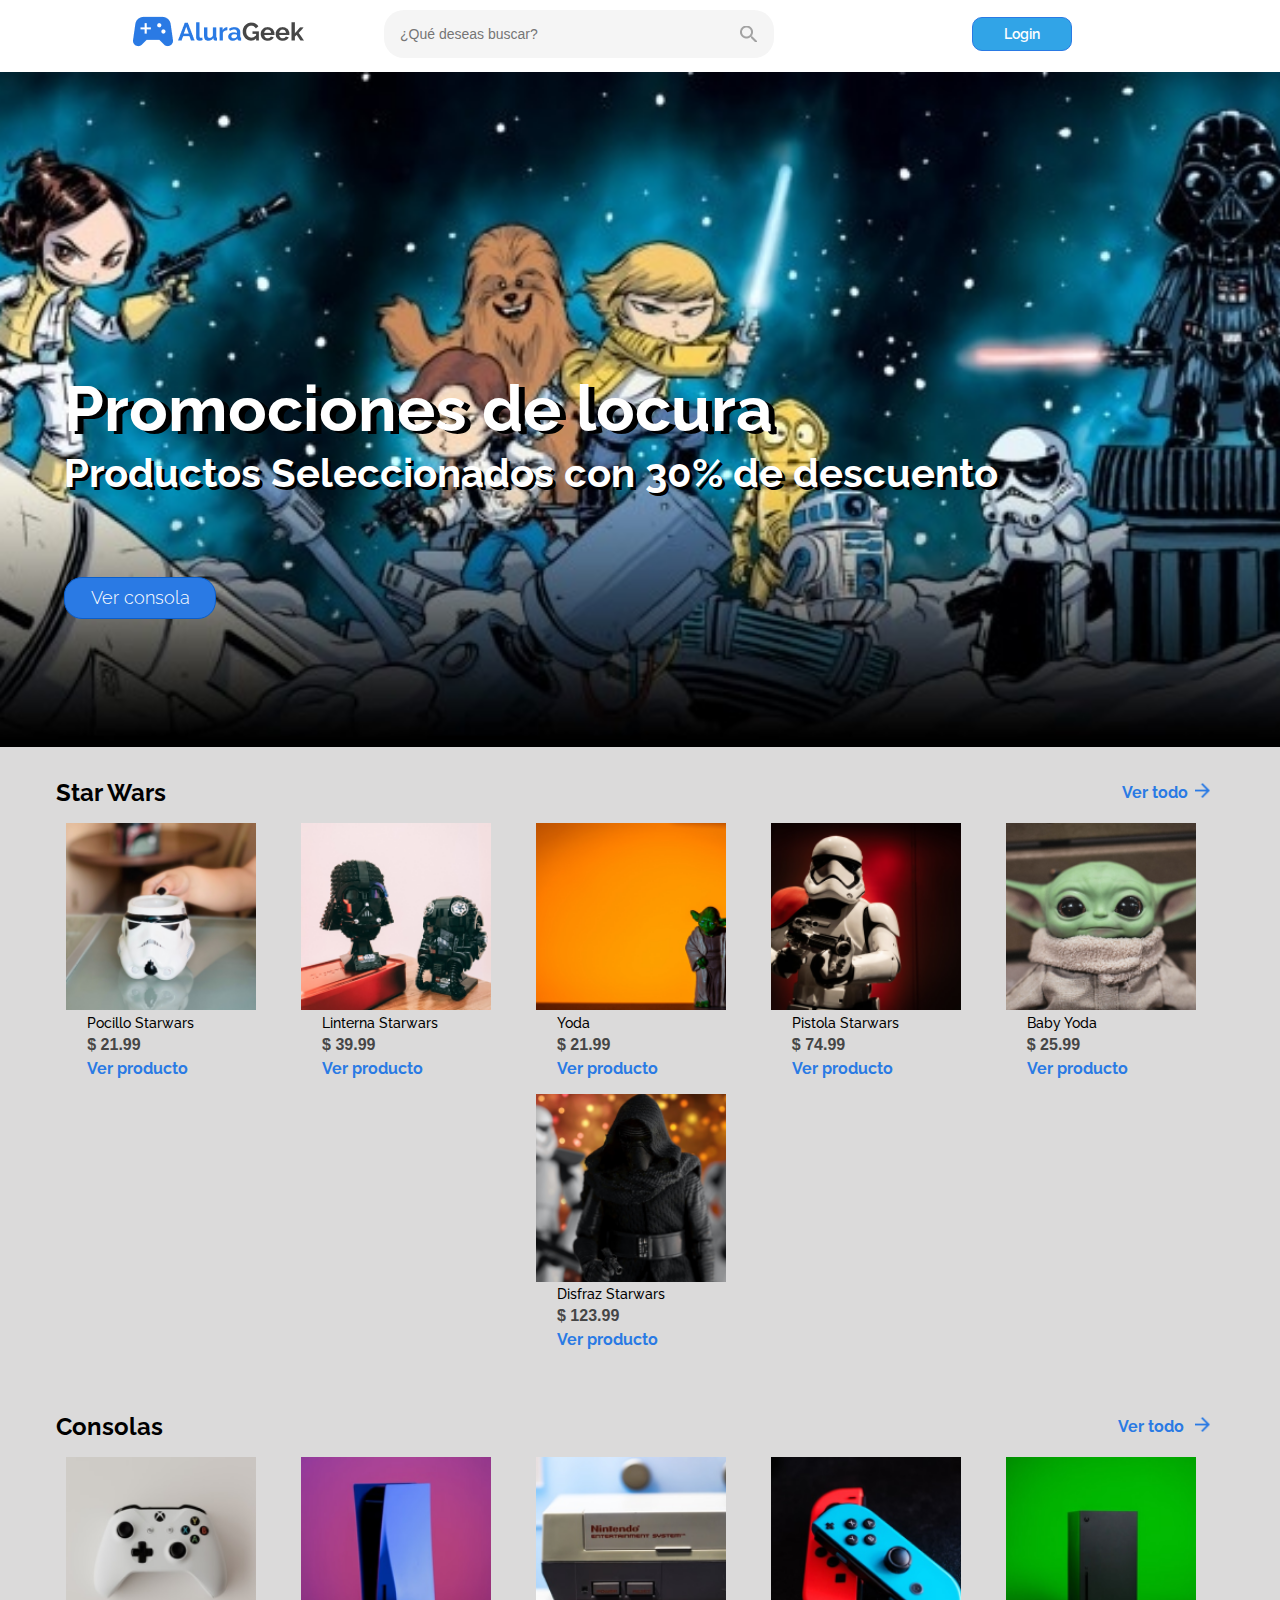
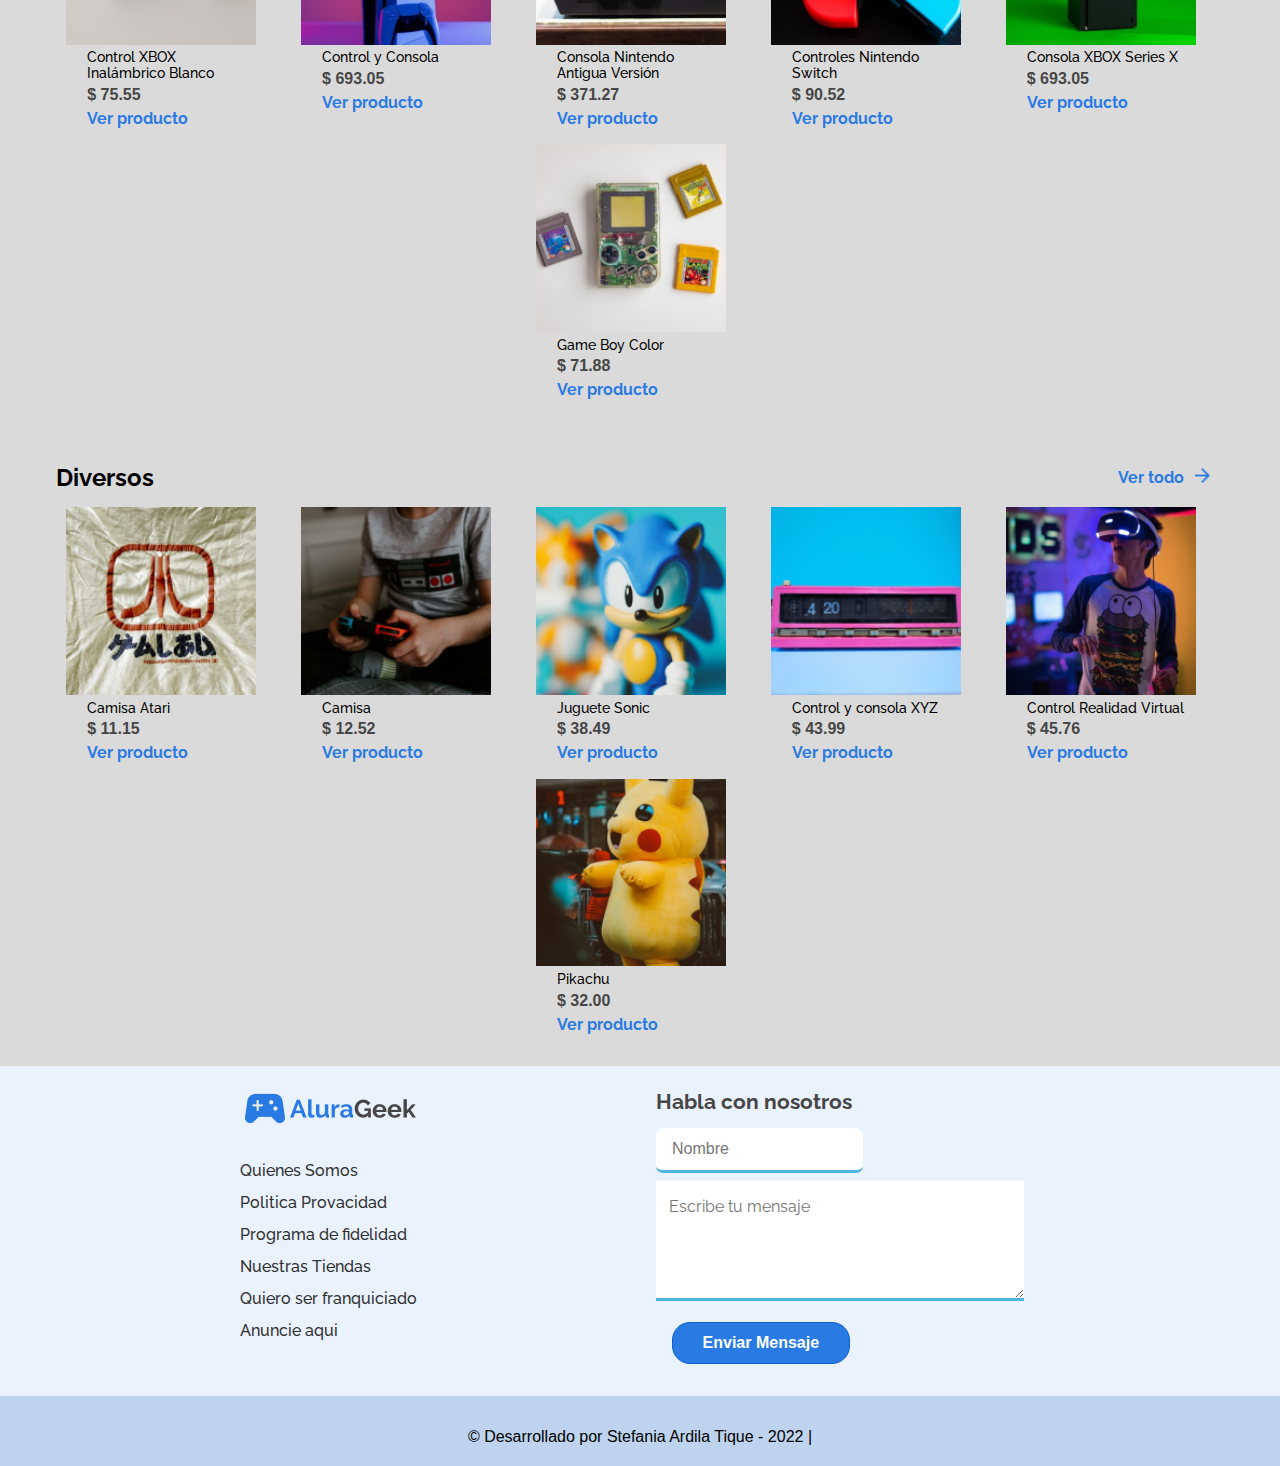
<file: index.html>
<!DOCTYPE html>
<html lang="es">
<head>
    <meta charset="UTF-8">
    <meta http-equiv="X-UA-Compatible" content="IE=edge">
    <meta name="viewport" content="width=device-width, initial-scale=1.0">
    <title>Alura Greek</title>
    <link href="https://fonts.googleapis.com/css2?family=Raleway:wght@400;500;700&display=swap" rel="stylesheet">
    <link href="./css/reset.css" rel="stylesheet" />
    <link href="./css/normalize.css"rel="stylesheet" />
    <link href="./css/bases.css" rel="stylesheet" />
    
    <link href="./css/agregar.css" rel="stylesheet" />
    <link href="./css/cabecera.css" rel="stylesheet" />
    <link href="./css/banner.css" rel="stylesheet" />
    <link href="./css/productos.css" rel="stylesheet" />
    <link href="./css/contacto.css" rel="stylesheet" />
    <link href="./css/footer.css" rel="stylesheet" />
    <link rel="shortcut icon" href="imagenes/img-header/logo-icon.png" >
    

</head>
    <body>
        <header class="cabecera">
            <div class="header__cabecera">
                <div class="header-logo">
                    <img class="cabecera-logo"><a href="index.html"><img src="./imagenes/img-header/Logo.png" alt="logo"></a></img>
                    <input class="text-input" type="text"placeholder="¿Qué deseas buscar?">
                    
                </div>
                
                <a href="login.html" class="login-btn">Login</a>
            </div>   

            <div class="cabecera-movil">
                <div class="logo-movil">
                    <img class="cabecera-movil-logo" src="./imagenes/img-header/Logo.png" alt="logo">
                    <a href="login.html" class="login-btn">Login</a>
                    <button type="button" class="lupa-movil"><img  src="imagenes/lupa-cabecera-movil.png"></button>

                </div>          
                
                <div class="buscador"> 
                    <input class="text-input" type="text"placeholder="¿Que deseas buscar?">               
                                    
                </div>   
                

            </div>
        </header>
        
        <main>
           
            <section class="banner">
                
                
                <h2 class="banner-titulo">Promociones de locura</h2>
                <h3 class="banner-destacado">Productos Seleccionados con 30% de descuento</h3>
                <a href="#consola" class="btnconsola btn">Ver consola</a>

                
                
                
            </section>
    
            <section class="todos__productos">
                <section class="starwars">
                    <div class="titulo">
                        <h2>Star Wars</h2>
                        <div>
                            <a href="productos.html"class="producto-link">Ver todo</a><img class="flecha" src="./imagenes/flecha1.png">

                        </div>
                        
                    </div>
                    <div class="productos">
                        <div class="producto">
                            <img class="prodImagen" src="./imagenes/img-starwars/starwars1.png">
                            <p class="nomprod">Pocillo Starwars</p>
                            <p class="precioprod">$ 21.99</p>
                            <a class="linkprod" href="detalleproducto.html">Ver producto</a>
                            
                        </div>
                        <div class="producto">
                            <img class="prodImagen" src="./imagenes/img-starwars/starwars2.png">
                            <p class="nomprod">Linterna Starwars</p>
                            <p class="precioprod">$ 39.99</p>
                            <a class="linkprod"href="detalleproducto.html">Ver producto</a>
                        </div>
                        <div class="producto">
                            <img class="prodImagen"src="./imagenes/img-starwars/starwars3.png">
                            <p class="nomprod">Yoda</p>
                            <p class="precioprod">$ 21.99</p>
                            <a class="linkprod"href="detalleproducto.html">Ver producto</a>
                        </div>
                        <div class="producto">
                            <img class="prodImagen"src="./imagenes/img-starwars/starwars4.png">
                            <p class="nomprod">Pistola Starwars</p>
                            <p class="precioprod">$ 74.99</p>
                            <a class="linkprod"href="detalleproducto.html">Ver producto</a>
                        </div>
                        <div class="producto">
                            <img class="prodImagen" src="./imagenes/img-starwars/starwars5.png">
                            <p class="nomprod">Baby Yoda</p>
                            <p class="precioprod">$ 25.99</p>
                            <a class="linkprod"href="detalleproducto.html">Ver producto</a>
                        </div>
                        <div class="producto">
                            <img class="prodImagen"src="./imagenes/img-starwars/starwars6.png">
                            <p class="nomprod">Disfraz Starwars</p>
                            <p class="precioprod">$ 123.99</p>
                            <a class="linkprod"href="detalleproducto.html">Ver producto</a>
                        </div>
                        
                    </div>
                </section>
            
                <a name="consola"></a>
                <section class="consolas">
                    <div class="titulo">
                        <h2>Consolas</h2>
                        <div>
                            <a href="productos.html"class="producto-link">Ver todo</a>
                            <img class="flecha"src="./imagenes/flecha1.png">

                        </div>
                        
                    </div>
                    <div class="productos">
                        <div class="producto">
                            <img class="prodImagen"src="./imagenes/img-consolas/consola1.png">
                            <p class="nomprod">Control XBOX Inalámbrico Blanco</p>
                            <p class="precioprod">$ 75.55</p>
                            <a href="detalleproducto.html">Ver producto</a>
                            
                        </div>
                        <div class="producto">
                            <img class="prodImagen"src="./imagenes/img-consolas/consola2.png">
                            <p class="nomprod">Control y Consola</p>
                            <p class="precioprod">$ 693.05</p>
                            <a href="detalleproducto.html">Ver producto</a>
                        </div>
                        <div class="producto">
                            <img class="prodImagen"src="./imagenes/img-consolas/consola3.png">
                            <p class="nomprod">Consola Nintendo Antigua Versión</p>
                            <p class="precioprod">$ 371.27</p>
                            <a href="detalleproducto.html">Ver producto</a>
                        </div>
                        <div class="producto">
                            <img class="prodImagen"src="./imagenes/img-consolas/consola4.png">
                            <p class="nomprod">Controles Nintendo Switch</p>
                            <p class="precioprod">$ 90.52</p>
                            <a href="detalleproducto.html">Ver producto</a>
                        </div>
                        <div class="producto">
                            <img class="prodImagen"src="./imagenes/img-consolas/consola5.png">
                            <p class="nomprod">Consola XBOX Series X</p>
                            <p class="precioprod">$ 693.05</p>
                            <a href="detalleproducto.html">Ver producto</a>
                        </div>
                        <div class="producto">
                            <img class="prodImagen"src="./imagenes/img-consolas/consola6.png">
                            <p class="nomprod">Game Boy Color</p>
                            <p class="precioprod">$ 71.88</p>
                            <a href="detalleproducto.html">Ver producto</a>
                        </div>
                    </div>
                
                </section>
                <section class="diversos">
                    <div class="titulo">
                        <h2>Diversos</h2>
                        <div>
                            <a href="productos.html" class="producto-link">Ver todo</a>
                            <img class="flecha"src="./imagenes/flecha1.png">

                        </div>
                        
                    </div>
                    <div class="productos">
                        <div class="producto">
                            <img class="prodImagen"src="./imagenes/img-diversos/diversos1.png">
                            <p class="nomprod">Camisa Atari</p>
                            <p class="precioprod">$ 11.15</p>
                            <a href="detalleproducto.html">Ver producto</a>
                            
                        </div>
                        <div class="producto">
                            <img class="prodImagen"src="./imagenes/img-diversos/diversos2.png">
                            <p class="nomprod">Camisa </p>
                            <p class="precioprod">$ 12.52</p>
                            <a href="detalleproducto.html">Ver producto</a>
                        </div>
                        <div class="producto">
                            <img class="prodImagen" src="./imagenes/img-diversos/diversos3.png">
                            <p class="nomprod">Juguete Sonic</p>
                            <p class="precioprod">$ 38.49</p>
                            <a href="detalleproducto.html">Ver producto</a>
                        </div>
                        <div class="producto">
                            <img class="prodImagen"src="./imagenes/img-diversos/diversos4.png">
                            <p class="nomprod">Control y consola XYZ</p>
                            <p class="precioprod">$ 43.99</p>
                            <a href="detalleproducto.html">Ver producto</a>
                        </div>
                        <div class="producto">
                            <img class="prodImagen"src="./imagenes/img-diversos/diversos5.png">
                            <p class="nomprod">Control Realidad Virtual</p>
                            <p class="precioprod">$ 45.76</p>
                            <a href="detalleproducto.html">Ver producto</a>
                        </div>
                        <div class="producto">
                            <img class="prodImagen"src="./imagenes/img-diversos/diversos6.png">
                            <p class="nomprod">Pikachu</p>
                            <p class="precioprod">$ 32.00</p>
                            <a href="detalleproducto.html">Ver producto</a>
                        </div>
                    </div>
                    
                </section>

            </section>

        </main>
        


        <footer >
            <section class="contacto">
                <div class="movilcontacto">
                    <div class="logoempresa">
                        <img class="movilcontacto-logo" src="./imagenes/img-header/Logo.png" alt="logo">
                    </div>
                    <div class="links">
                        <a href="#">Quienes Somos</a>
                        <a href="#">Politica Provacidad</a>
                        <a href="#">Programa de fidelidad</a>
                        <a href="#">Nuestras Tiendas</a>
                        <a href="#">Quiero ser franquiciado</a>
                        <a href="#">Anuncie aqui</a>
        
                    </div>
                </div>
                <form class="form">
                    <h3>Habla con nosotros</h3>
                    <div class="input forminput">
                        <input class="inputdoble"type="text" placeholder="Nombre" maxlength="120" required >
                        
        
                    </div>
                    <textarea class="desc" type="text" placeholder="Escribe tu mensaje" maxlength="90" required style="width: 368px; height: 120px; min-width: 293px;"></textarea>
                    <input type="submit" value ="Enviar Mensaje" class="enviar btn">  
        
                </form>
        
        
            </section>
            <section class="piepagina">
                <p> © Desarrollado por Stefania Ardila Tique - 2022 |</p>
            </section>

        </footer>
        
        <script type="text/javascript" src="visual.js"></script>
        <script type="text/javascript" src="detalleproducto.js"></script>
        
    </body>

</html>
</file>
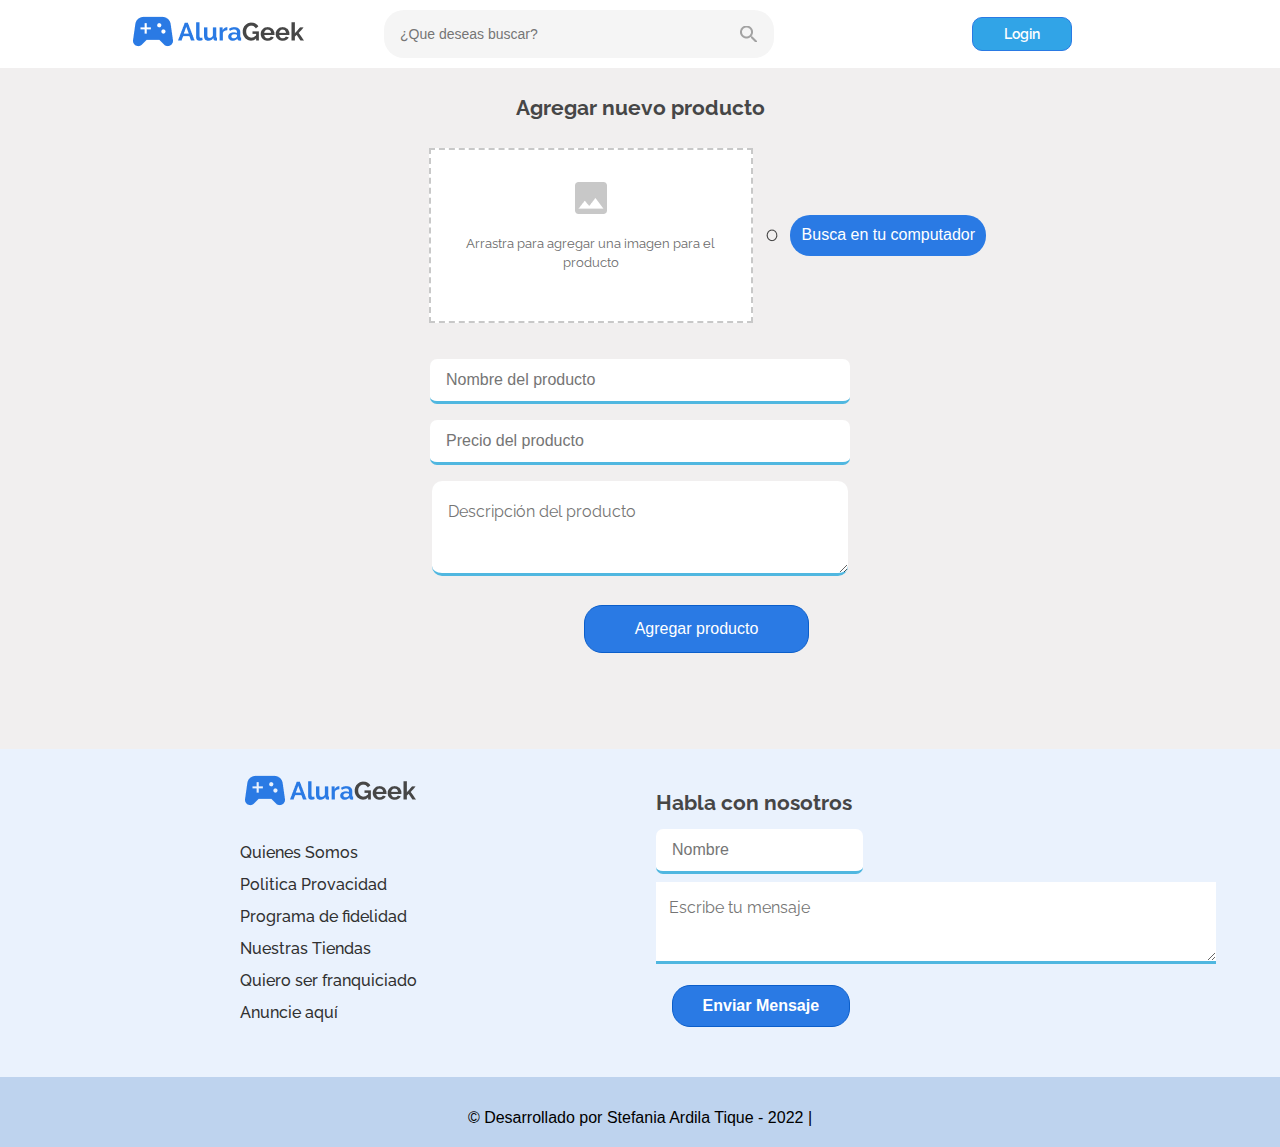
<file: agregarproducto.html>
<!DOCTYPE html>
<html lang="es">
<head>
    <meta charset="UTF-8">
    <meta http-equiv="X-UA-Compatible" content="IE=edge">
    <meta name="viewport" content="width=device-width, initial-scale=1.0">
    <title>Alura Greek</title>
    <link href="https://fonts.googleapis.com/css2?family=Raleway:wght@400;500;700&display=swap" rel="stylesheet">
    <link href="./css/reset.css" rel="stylesheet" />
    <link href="./css/normalize.css"rel="stylesheet" />
    <link href="./css/bases.css" rel="stylesheet" />
    
    <link href="./css/agregar.css" rel="stylesheet" />
    <link href="./css/cabecera.css" rel="stylesheet" />
    
    <link href="./css/productos.css" rel="stylesheet" />
    <link href="./css/contacto.css" rel="stylesheet" />
    <link href="./css/footer.css" rel="stylesheet" />
    <link rel="shortcut icon" href="imagenes/img-header/logo-icon.png" >


</head>
    <body>
        <header class="cabecera">
            <div class="header__cabecera">
                <div class="header-logo">
                    <img class="cabecera-logo"><a href="index.html"><img src="./imagenes/img-header/Logo.png" alt="logo"></a></img>
                    <input class="text-input" type="text"placeholder="¿Que deseas buscar?">
                    
                </div>

                <a href="login.html" class="login-btn">Login</a>
            </div>        
            
            <div class="cabecera-movil">
                <div class="logo-movil">
                    <img class="cabecera-movil-logo" src="./imagenes/img-header/Logo.png" alt="logo">
                    <a href="login.html" class="login-btn">Login</a>
                    <button type="button" class="lupa-movil"><img  src="imagenes/lupa-cabecera-movil.png"></button>

                </div>          
                
                <div class="buscador"> 
                    <input class="text-input" type="text"placeholder="¿Qué deseas buscar?">               
                                    
                </div>   
                

            </div>
        </header>
        
        
            
        <main>
            <section class="contenedor">
                
                <h1>Agregar nuevo producto</h1>
                <div class="agregar-movil">
                    <a href="#"><img class="img-movil" src="./imagenes/agregar-movil.png"></a> 
                    <p class="textoMovil-agregar">Agregar una imagen para el producto</p>
                </div>
                    
                <div class="seccionImagen oculto">
                    <div class="imagen-blanco">
                        <div class="agregar-tablet">
                            <img class="img"src="./imagenes/agregar-prod.png" alt="imagen agregar">
                            <p class="desc-agregar">Arrastra para agregar una imagen para el producto </p>

                        </div>
                       
                        <img src="./imagenes/O.png" >
                        <a class="link-agregar" href="#">Busca en tu computador</a>
        
                    </div>
                    


                </div>
                        

                <form class="formAgregar">
                    <div class="input">
                        <input class="inputdoble inputablet" type="text" placeholder="Nombre del producto" >
                        

                    </div>
                    <div class="input">
                        <input class="inputdoble inputablet" type="text" placeholder="Precio del producto" >
                        

                    </div>
                    <textarea class="descprod"  id="mensaje" placeholder="Descripción del producto"  required ></textarea>
                    
                    <input type="submit" value ="Agregar producto" class="agregar btn">

                </form>
                
                

            </section>

        
        

        </main>

        
        <footer >
            <section class="contacto">
                <div class="movilcontacto">
                    <div class="logoempresa">
                        <img class="movilcontacto-logo" src="./imagenes/img-header/Logo.png" alt="logo">
                    </div>
                    <div class="links">
                        <a href="#">Quienes Somos</a>
                        <a href="#">Politica Provacidad</a>
                        <a href="#">Programa de fidelidad</a>
                        <a href="#">Nuestras Tiendas</a>
                        <a href="#">Quiero ser franquiciado</a>
                        <a href="#">Anuncie aquí</a>
        
                    </div>
                </div>
                <form class="form">
                    <h3>Habla con nosotros</h3>
                    <div class="input forminput">
                        <input class="inputdoble"type="text" placeholder="Nombre" maxlength="40" required >
        
                    </div>
                    <textarea class="desc" type="text" placeholder="Escribe tu mensaje" maxlength="120" required></textarea>
                    <input type="submit" value ="Enviar Mensaje" class="enviar btn">
        
                </form>
        
        
            </section>
            <section class="piepagina">
                <p> © Desarrollado por Stefania Ardila Tique - 2022 |</p>
            </section>

        </footer>
        <script type="text/javascript" src="visual.js"></script>
        
    </body>

</html>
</file>
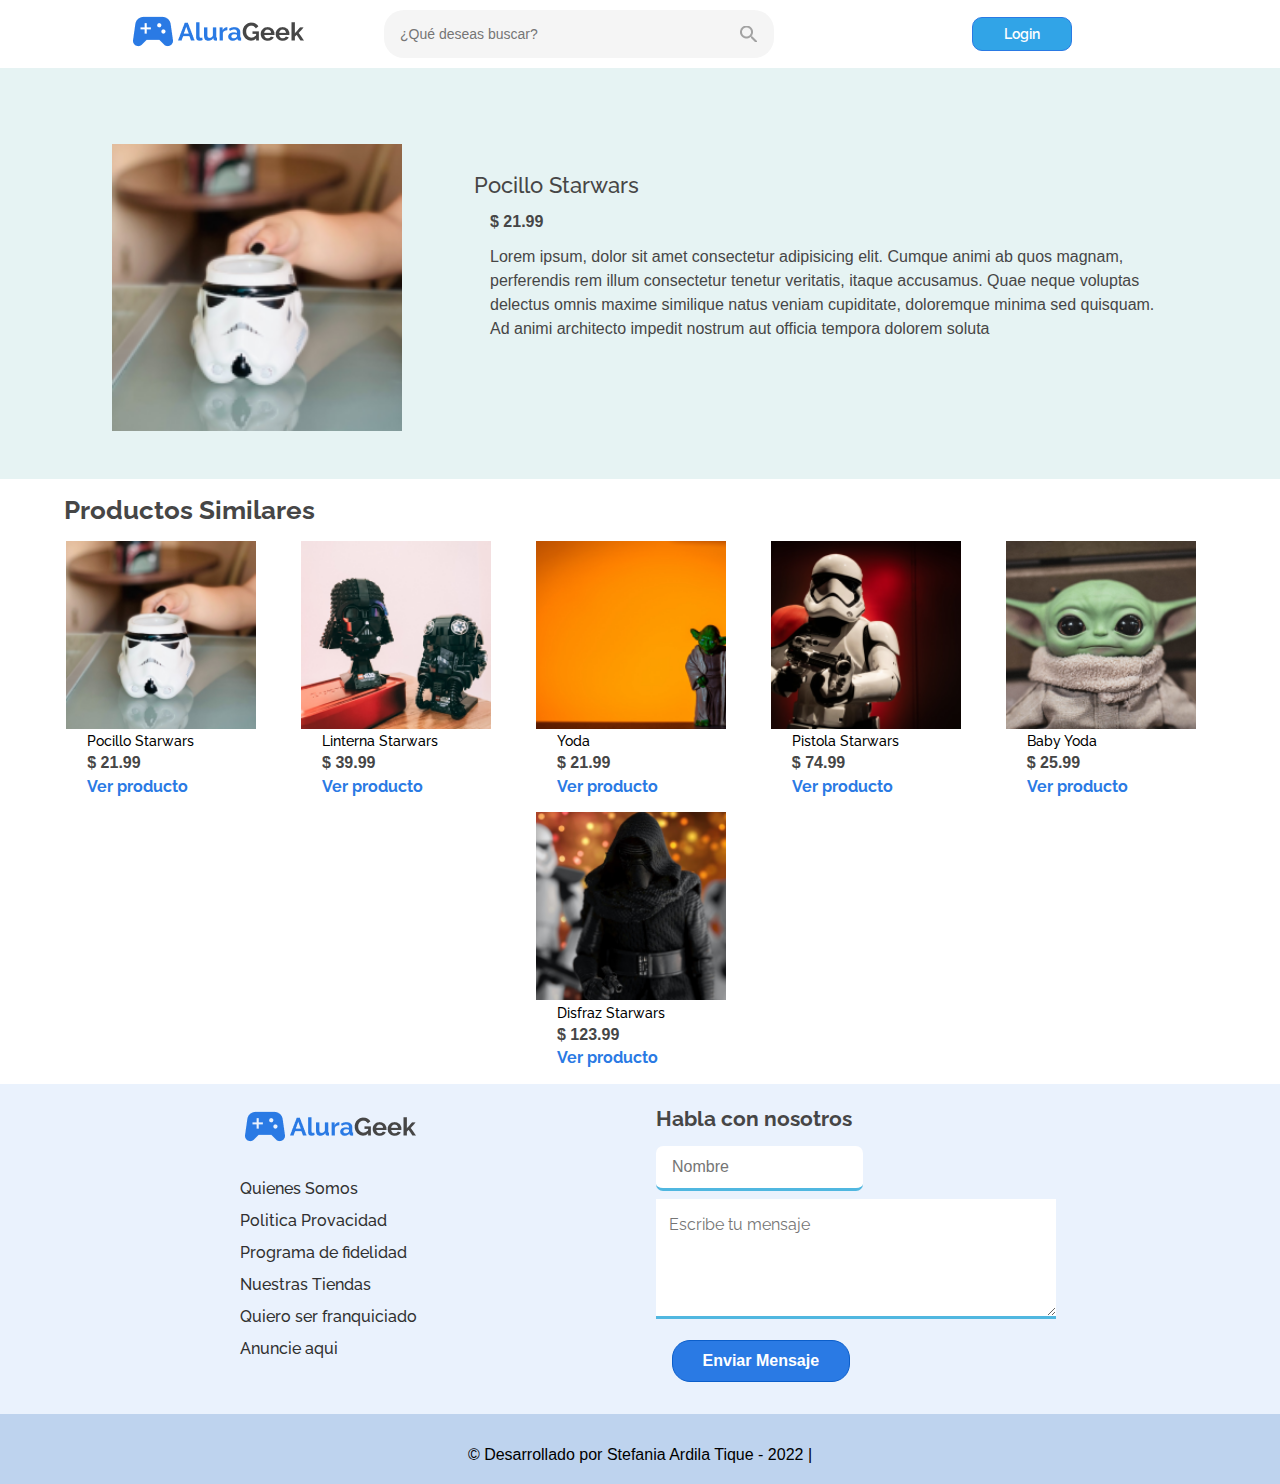
<file: detalleproducto.html>
<!DOCTYPE html>
<html lang="es">
<head>
    <meta charset="UTF-8">
    <meta http-equiv="X-UA-Compatible" content="IE=edge">
    <meta name="viewport" content="width=device-width, initial-scale=1.0">
    <title>Alura Greek</title>
    <link href="https://fonts.googleapis.com/css2?family=Raleway:wght@400;500;700&display=swap" rel="stylesheet">
    <link href="./css/reset.css" rel="stylesheet" />
    <link href="./css/normalize.css"rel="stylesheet" />
    <link href="./css/bases.css" rel="stylesheet" />
    <link href="./css/detalleprod.css" rel="stylesheet" />
    <link href="./css/agregar.css" rel="stylesheet" />
    <link href="./css/cabecera.css" rel="stylesheet" />
    <link href="./css/banner.css" rel="stylesheet" />
    <link href="./css/productos.css" rel="stylesheet" />
    <link href="./css/contacto.css" rel="stylesheet" />
    <link href="./css/footer.css" rel="stylesheet" />
    <link rel="shortcut icon" href="imagenes/img-header/logo-icon.png" >

</head>
<body>
    <header class="cabecera">
        <div class="header__cabecera">
            <div class="header-logo">
                <img class="cabecera-logo"><a href="index.html"><img src="./imagenes/img-header/Logo.png" alt="logo"></a></img>
                <input class="text-input" type="text"placeholder="¿Qué deseas buscar?">
                
            </div>

            <a href="login.html" class="login-btn">Login</a>
        </div>        
        
        <div class="cabecera-movil">
            <div class="logo-movil">
                <img class="cabecera-movil-logo" src="./imagenes/img-header/Logo.png" alt="logo">
                <a href="login.html" class="login-btn">Login</a>
                <button type="button" class="lupa-movil"><img  src="imagenes/lupa-cabecera-movil.png"></button>

            </div>          
            
            <div class="buscador"> 
                <input class="text-input" type="text"placeholder="¿Que deseas buscar?">               
                                
            </div>   
            

        </div>
    </header>
    
    <main>
        <section class="prod-seleccionado">
            <div class="prod-sel-img">
                <img class="img-sel"src="./imagenes/img-starwars/starwars1.png">
            </div>
            <div class="prod-sel-texto">

                <p class="prod-sel-nom">Pocillo Starwars</p>
                <p class="prod-sel-precio">$ 21.99</p> 
                <p class="prod-sel-desc">Lorem ipsum, dolor sit amet consectetur adipisicing elit. Cumque animi ab quos magnam, perferendis rem illum consectetur tenetur veritatis, itaque accusamus. Quae neque voluptas delectus omnis maxime similique natus veniam cupiditate, doloremque minima sed quisquam. Ad animi architecto impedit nostrum aut officia tempora dolorem soluta</p>
            </div>

        </section>

        
        <div class="prod-sel-similares">
            <h2>Productos Similares</h2>
                            
        </div>
        <section class="productos">
            <div class="producto">
                <img class="prodImagen" src="./imagenes/img-starwars/starwars1.png">
                <p class="nomprod">Pocillo Starwars</p>
                <p class="precioprod">$ 21.99</p>
                <a class="linkprod" href="detalleproducto.html">Ver producto</a>
                
            </div>
            <div class="producto">
                <img class="prodImagen" src="./imagenes/img-starwars/starwars2.png">
                <p class="nomprod">Linterna Starwars</p>
                <p class="precioprod">$ 39.99</p>
                <a class="linkprod"href="detalleproducto.html">Ver producto</a>
            </div>
            <div class="producto">
                <img class="prodImagen"src="./imagenes/img-starwars/starwars3.png">
                <p class="nomprod">Yoda</p>
                <p class="precioprod">$ 21.99</p>
                <a class="linkprod"href="detalleproducto.html">Ver producto</a>
            </div>
            <div class="producto">
                <img class="prodImagen"src="./imagenes/img-starwars/starwars4.png">
                <p class="nomprod">Pistola Starwars</p>
                <p class="precioprod">$ 74.99</p>
                <a class="linkprod"href="detalleproducto.html">Ver producto</a>
            </div>
            <div class="producto">
                <img class="prodImagen" src="./imagenes/img-starwars/starwars5.png">
                <p class="nomprod">Baby Yoda</p>
                <p class="precioprod">$ 25.99</p>
                <a class="linkprod"href="detalleproducto.html">Ver producto</a>
            </div>
            <div class="producto">
                <img class="prodImagen"src="./imagenes/img-starwars/starwars6.png">
                <p class="nomprod">Disfraz Starwars</p>
                <p class="precioprod">$ 123.99</p>
                <a class="linkprod"href="detalleproducto.html">Ver producto</a>
            </div>
        </div>

        </section>

    </main>
        

    <footer >
        <section class="contacto">
            <div class="movilcontacto">
                <div class="logoempresa">
                    <img class="movilcontacto-logo" src="./imagenes/img-header/Logo.png" alt="logo">
                </div>
                <div class="links">
                    <a href="#">Quienes Somos</a>
                    <a href="#">Politica Provacidad</a>
                    <a href="#">Programa de fidelidad</a>
                    <a href="#">Nuestras Tiendas</a>
                    <a href="#">Quiero ser franquiciado</a>
                    <a href="#">Anuncie aqui</a>
    
                </div>
            </div>
            <form class="form">
                <h3>Habla con nosotros</h3>
                <div class="input forminput">
                    <input class="inputdoble"type="text" placeholder="Nombre" maxlength="120" required >
    
                </div>
                <textarea class="desc" type="text" placeholder="Escribe tu mensaje" maxlength="90" required style="width: 400px; height: 120px; min-width: 293px;"></textarea>
                <input type="submit" value ="Enviar Mensaje" class="enviar btn">
    
            </form>
    
    
        </section>
        <section class="piepagina">
            <p> © Desarrollado por Stefania Ardila Tique - 2022 |</p>
        </section>

    </footer>
    
    
    <script type="text/javascript" src="visual.js"></script>
    <script type="text/javascript" src="detalleproducto.js"></script>
</body>

</html>
</file>
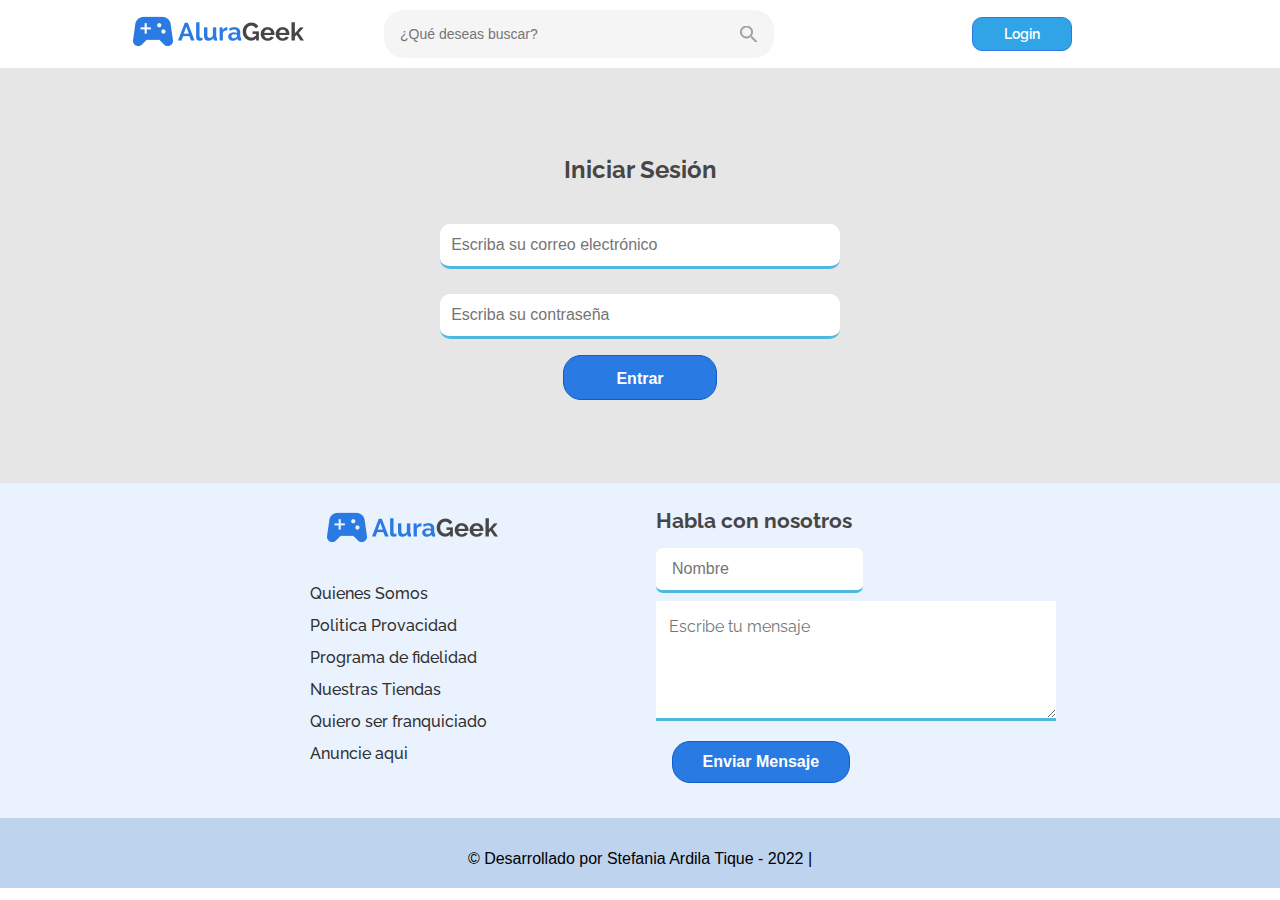
<file: login.html>
<!DOCTYPE html>
<html lang="es">
<head>
    <meta charset="UTF-8">
    <meta http-equiv="X-UA-Compatible" content="IE=edge">
    <meta name="viewport" content="width=device-width, initial-scale=1.0">
    <title>Alura Greek</title>
    <link href="https://fonts.googleapis.com/css2?family=Raleway:wght@400;500;700&display=swap" rel="stylesheet">
    <link href="./css/reset.css" rel="stylesheet" />
    <link href="./css/normalize.css"rel="stylesheet" />
    <link href="./css/bases.css" rel="stylesheet" />
    <link href="./css/login.css" rel="stylesheet" />
    <link href="./css/agregar.css" rel="stylesheet" />
    <link href="./css/cabecera.css" rel="stylesheet" />
    
    <link href="./css/productos.css" rel="stylesheet" />
    <link href="./css/contacto.css" rel="stylesheet" />
    <link href="./css/footer.css" rel="stylesheet" />
    <link rel="shortcut icon" href="imagenes/img-header/logo-icon.png" >


</head>
    <body>
        <header class="cabecera">
            <div class="header__cabecera">
                <div class="header-logo">
                    <img class="cabecera-logo"><a href="index.html"><img src="./imagenes/img-header/Logo.png" alt="logo"></a></img>
                    <input class="text-input" type="text"placeholder="¿Qué deseas buscar?">
                    
                </div>

                <a href="login.html" class="login-btn">Login</a>
            </div>        
            
            <div class="cabecera-movil">
                <div class="logo-movil">
                    <img class="cabecera-movil-logo" src="./imagenes/img-header/Logo.png" alt="logo">
                    <a href="login.html" class="login-btn">Login</a>
                    <button type="button" class="lupa-movil"><img  src="imagenes/lupa-cabecera-movil.png"></button>

                </div>          
                
                <div class="buscador"> 
                    <input class="text-input" type="text"placeholder="¿Que deseas buscar?">               
                                    
                </div>   
                

            </div>
        </header>
        
        <main>
    
                <section >
                    <form class="login">
                        <h3>Iniciar Sesión</h3>
                        <input type="email" placeholder="Escriba su correo electrónico" required>
                        <input  type="text" placeholder="Escriba su contraseña" required>
                        <button class="entrar btn"><a href="index.html" class="entrar">Entrar</button>
                    </form>

                </section>
        </main>



    



        <footer >
            <section class="contacto">
                <div class="movilcontacto">
                    <div class="logoempresa">
                        <img class="movilcontacto-logo" src="./imagenes/img-header/Logo.png" alt="logo">
                    </div>
                    <div class="links">
                        <a href="#">Quienes Somos</a>
                        <a href="#">Politica Provacidad</a>
                        <a href="#">Programa de fidelidad</a>
                        <a href="#">Nuestras Tiendas</a>
                        <a href="#">Quiero ser franquiciado</a>
                        <a href="#">Anuncie aqui</a>
        
                    </div>
                </div>
                <form class="form">
                    <h3>Habla con nosotros</h3>
                    <div class="input forminput">
                        <input class="inputdoble"type="text" placeholder="Nombre" maxlength="120" required >
        
                    </div>
                    <textarea class="desc" type="text" placeholder="Escribe tu mensaje" maxlength="90" required style="width: 400px; height: 120px; min-width: 293px;"></textarea>
                    <input type="submit" value ="Enviar Mensaje" class="enviar btn">
        
                </form>
        
        
            </section>
            <section class="piepagina">
                <p> © Desarrollado por Stefania Ardila Tique - 2022 |</p>
            </section>

        </footer>
        <script type="text/javascript" src="visual.js"></script>
    
</body>

</html>
</file>
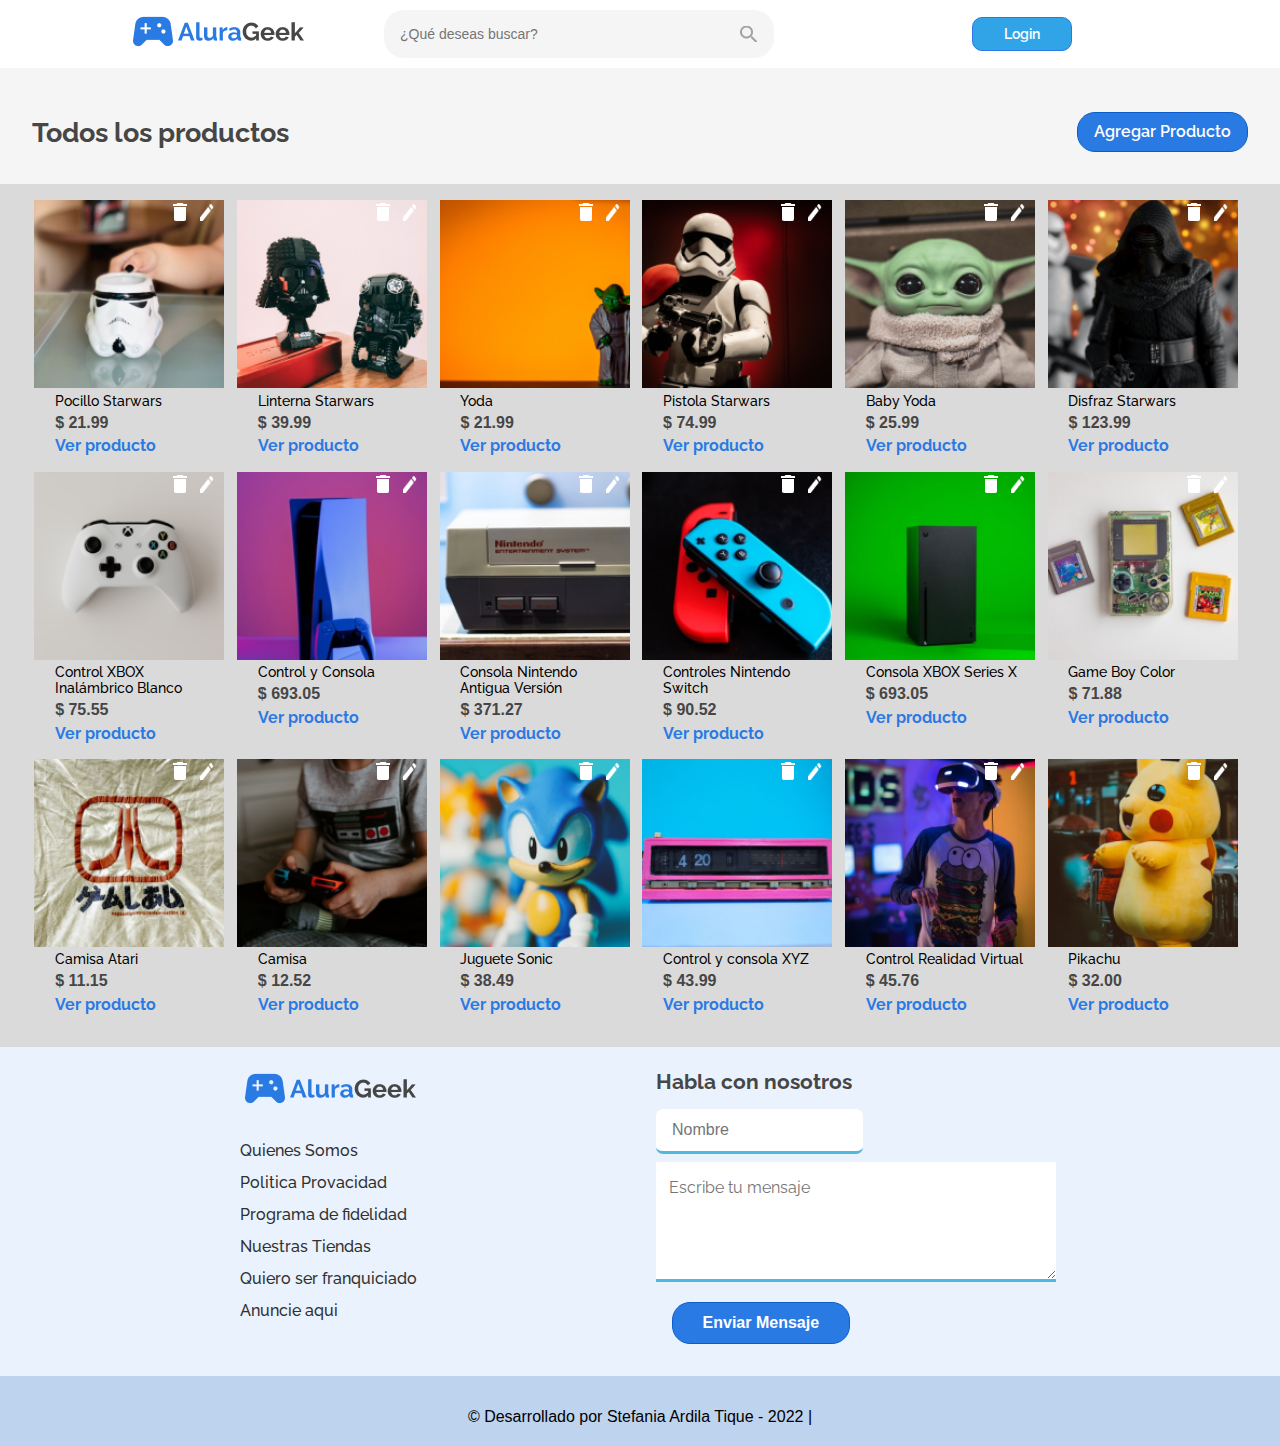
<file: productos.html>
<!DOCTYPE html>
<html lang="es">
<head>
    <meta charset="UTF-8">
    <meta http-equiv="X-UA-Compatible" content="IE=edge">
    <meta name="viewport" content="width=device-width, initial-scale=1.0">
    <title>Alura Greek</title>
    <link href="https://fonts.googleapis.com/css2?family=Raleway:wght@400;500;700&display=swap" rel="stylesheet">
    <link href="./css/reset.css" rel="stylesheet" />
    <link href="./css/normalize.css"rel="stylesheet" />
    <link href="./css/bases.css" rel="stylesheet" />
    <link href="./css/agregar.css" rel="stylesheet" />
    <link href="./css/todoproducto.css" rel="stylesheet" />
    <link href="./css/cabecera.css" rel="stylesheet" />
    <link href="./css/banner.css" rel="stylesheet" />
    <link href="./css/productos.css" rel="stylesheet" />
    <link href="./css/contacto.css" rel="stylesheet" />
    <link href="./css/footer.css" rel="stylesheet" />
    <link rel="shortcut icon" href="imagenes/img-header/logo-icon.png" >

</head>
    <body>
        <header class="cabecera">
            <div class="header__cabecera">
                <div class="header-logo">
                    <img class="cabecera-logo"><a href="index.html"><img src="./imagenes/img-header/Logo.png" alt="logo"></a></img>
                    <input class="text-input" type="text"placeholder="¿Qué deseas buscar?">
                    
                </div>

                <a href="login.html" class="login-btn">Login</a>
            </div>        
            
            <div class="cabecera-movil">
                <div class="logo-movil">
                    <img class="cabecera-movil-logo" src="./imagenes/img-header/Logo.png" alt="logo">
                    <a href="login.html" class="login-btn">Login</a>
                    <button type="button" class="lupa-movil"><img  src="imagenes/lupa-cabecera-movil.png"></button>

                </div>          
                
                <div class="buscador"> 
                    <input class="text-input" type="text"placeholder="¿Que deseas buscar?">               
                                    
                </div>   
                

            </div>
        </header>
        <main>
            <section class="todoproducto">
                <div class="encabezado">
                    <h2>Todos los productos</h2>
                    <a class="agregarproducto btn" href="agregarproducto.html">Agregar Producto</a>
                </div>
                <section class="todos__productos">
                    <div class="producto-mod">
                        <div class="producto">
                            <div class="imagenprod">
                                <img class="prodImagen"src="./imagenes/img-starwars/starwars1.png">
                                <div class="iconProd">
                                    <a href="#"><img class="eliminar"src="./imagenes/eliminar.png"></a>
                                    <a href="#"><img class="modificar" src="./imagenes/modificar.png"></a>
                                </div>                           
                            </div>
                            <p class="nomprod">Pocillo Starwars</p>
                            <p class="precioprod">$ 21.99</p>
                            <a class="linkprod" href="detalleproducto.html">Ver producto</a>
                            
                        </div>
                        <div class="producto">
                            <div class="imagenprod">
                                <img  class="prodImagen"src="./imagenes/img-starwars/starwars2.png">
                                <div class="iconProd">
                                    <a href="#"><img class="eliminar"src="./imagenes/eliminar.png"></a>
                                    <a href="#"><img class="modificar" src="./imagenes/modificar.png"></a>
                                </div>
                            </div>
                            <p class="nomprod">Linterna Starwars</p>
                            <p class="precioprod">$ 39.99</p>
                            <a class="linkprod"href="detalleproducto.html">Ver producto</a>

                        </div>
                        <div class="producto">
                            <div class="imagenprod">
                                <img class="prodImagen"src="./imagenes/img-starwars/starwars3.png">
                                <div class="iconProd">
                                    <a href="#"><img class="eliminar"src="./imagenes/eliminar.png"></a>
                                    <a href="#"><img class="modificar" src="./imagenes/modificar.png"></a>
                                </div>
                            </div>
                            <p class="nomprod">Yoda</p>
                            <p class="precioprod">$ 21.99</p>
                            <a class="linkprod"href="detalleproducto.html">Ver producto</a>
                        </div>
                        <div class="producto">
                            <div class="imagenprod">
                                <img class="prodImagen"src="./imagenes/img-starwars/starwars4.png">
                                <div class="iconProd">
                                    <a href="#"><img class="eliminar"src="./imagenes/eliminar.png"></a>
                                    <a href="#"><img class="modificar" src="./imagenes/modificar.png"></a>
                                </div>
                            </div>
                            
                            <p class="nomprod">Pistola Starwars</p>
                            <p class="precioprod">$ 74.99</p>
                            <a class="linkprod"href="detalleproducto.html">Ver producto</a>
                        </div>
                        <div class="producto">
                            <div class="imagenprod">
                                <img class="prodImagen"src="./imagenes/img-starwars/starwars5.png">
                                <div class="iconProd">
                                    <a href="#"><img class="eliminar"src="./imagenes/eliminar.png"></a>
                                    <a href="#"><img class="modificar" src="./imagenes/modificar.png"></a>
                                </div>
                            </div>
                            
                            <p class="nomprod">Baby Yoda</p>
                            <p class="precioprod">$ 25.99</p>
                            <a class="linkprod"href="detalleproducto.html">Ver producto</a>
                        </div>
                        <div class="producto">
                            <div class="imagenprod">
                                <img class="prodImagen"src="./imagenes/img-starwars/starwars6.png">
                                <div class="iconProd">
                                    <a href="#"><img class="eliminar"src="./imagenes/eliminar.png"></a>
                                    <a href="#"><img class="modificar" src="./imagenes/modificar.png"></a>
                                </div>
                            </div>
                            
                            <p class="nomprod">Disfraz Starwars</p>
                            <p class="precioprod">$ 123.99</p>
                            <a class="linkprod"href="detalleproducto.html">Ver producto</a>
                        </div>
                        <div class="producto">
                            <div class="imagenprod">
                                <img class="prodImagen" src="./imagenes/img-consolas/consola1.png">
                                <div class="iconProd">
                                    <a href="#"><img class="eliminar"src="./imagenes/eliminar.png"></a>
                                    <a href="#"><img class="modificar" src="./imagenes/modificar.png"></a>
                                </div>
                            </div>
                            
                            <p class="nomprod">Control XBOX Inalámbrico Blanco</p>
                            <p class="precioprod">$ 75.55</p>
                            <a href="detalleproducto.html">Ver producto</a>
                            
                        </div>
                        <div class="producto">
                            <div class="imagenprod">
                                <img class="prodImagen"src="./imagenes/img-consolas/consola2.png">
                                <div class="iconProd">
                                    <a href="#"><img class="eliminar"src="./imagenes/eliminar.png"></a>
                                    <a href="#"><img class="modificar" src="./imagenes/modificar.png"></a>
                                </div>
                            </div>
                            <p class="nomprod">Control y Consola</p>
                            <p class="precioprod">$ 693.05</p>
                            <a href="detalleproducto.html">Ver producto</a>
                        </div>
                        <div class="producto">
                            <div class="imagenprod">
                                <img class="prodImagen"src="./imagenes/img-consolas/consola3.png">
                                <div class="iconProd">
                                    <a href="#"><img class="eliminar"src="./imagenes/eliminar.png"></a>
                                    <a href="#"><img class="modificar" src="./imagenes/modificar.png"></a>
                                </div>
                            </div>
                            <p class="nomprod">Consola Nintendo Antigua Versión</p>
                            <p class="precioprod">$ 371.27</p>
                            <a href="detalleproducto.html">Ver producto</a>
                        </div>
                        <div class="producto">
                            <div class="imagenprod">
                                <img class="prodImagen" src="./imagenes/img-consolas/consola4.png">
                                <div class="iconProd">
                                    <a href="#"><img class="eliminar"src="./imagenes/eliminar.png"></a>
                                    <a href="#"><img class="modificar" src="./imagenes/modificar.png"></a>
                                </div>
                            </div>
                            
                            <p class="nomprod">Controles Nintendo Switch</p>
                            <p class="precioprod">$ 90.52</p>
                            <a href="detalleproducto.html">Ver producto</a>
                        </div>
                        <div class="producto">
                            <div class="imagenprod">
                                <img class="prodImagen"src="./imagenes/img-consolas/consola5.png">
                                <div class="iconProd">
                                    <a href="#"><img class="eliminar"src="./imagenes/eliminar.png"></a>
                                    <a href="#"><img class="modificar" src="./imagenes/modificar.png"></a>
                                </div>
                            </div>
                            <p class="nomprod">Consola XBOX Series X</p>
                            <p class="precioprod">$ 693.05</p>
                            <a href="detalleproducto.html">Ver producto</a>
                        </div>
                        <div class="producto">
                            <div class="imagenprod">
                                <img class="prodImagen"src="./imagenes/img-consolas/consola6.png">
                                <div class="iconProd">
                                    <a href="#"><img class="eliminar"src="./imagenes/eliminar.png"></a>
                                    <a href="#"><img class="modificar" src="./imagenes/modificar.png"></a>
                                </div>
                            </div>
                            <p class="nomprod">Game Boy Color</p>
                            <p class="precioprod">$ 71.88</p>
                            <a href="detalleproducto.html">Ver producto</a>
                        </div>
                        
                        <div class="producto">
                            <div class="imagenprod">
                                <img class="prodImagen"src="./imagenes/img-diversos/diversos1.png">
                                <div class="iconProd">
                                    <a href="#"><img class="eliminar"src="./imagenes/eliminar.png"></a>
                                    <a href="#"><img class="modificar" src="./imagenes/modificar.png"></a>
                                </div>
                            </div>
                            <p class="nomprod">Camisa Atari</p>
                            <p class="precioprod">$ 11.15</p>
                            <a href="detalleproducto.html">Ver producto</a>
                            
                        </div>
                        <div class="producto">
                            <div class="imagenprod">
                                <img class="prodImagen"src="./imagenes/img-diversos/diversos2.png">
                                <div class="iconProd">
                                    <a href="#"><img class="eliminar"src="./imagenes/eliminar.png"></a>
                                    <a href="#"><img class="modificar" src="./imagenes/modificar.png"></a>
                                </div>
                            </div>
                            <p class="nomprod">Camisa </p>
                            <p class="precioprod">$ 12.52</p>
                            <a href="detalleproducto.html">Ver producto</a>
                        </div>
                        <div class="producto">
                            <div class="imagenprod">
                                <img class="prodImagen"src="./imagenes/img-diversos/diversos3.png">
                                <div class="iconProd">
                                    <a href="#"><img class="eliminar"src="./imagenes/eliminar.png"></a>
                                    <a href="#"><img class="modificar" src="./imagenes/modificar.png"></a>
                                </div>
                            </div>
                            <p class="nomprod">Juguete Sonic</p>
                            <p class="precioprod">$ 38.49</p>
                            <a href="detalleproducto.html">Ver producto</a>
                        </div>
                        <div class="producto">
                            <div class="imagenprod">
                                <img class="prodImagen"src="./imagenes/img-diversos/diversos4.png">
                                <div class="iconProd">
                                    <a href="#"><img class="eliminar"src="./imagenes/eliminar.png"></a>
                                    <a href="#"><img class="modificar" src="./imagenes/modificar.png"></a>
                                </div>
                            </div>
                            <p class="nomprod">Control y consola XYZ</p>
                            <p class="precioprod">$ 43.99</p>
                            <a href="detalleproducto.html">Ver producto</a>
                        </div>
                        <div class="producto">
                            <div class="imagenprod">
                                <img class="prodImagen"src="./imagenes/img-diversos/diversos5.png">
                                <div class="iconProd">
                                    <a href="#"><img class="eliminar"src="./imagenes/eliminar.png"></a>
                                    <a href="#"><img class="modificar" src="./imagenes/modificar.png"></a>
                                </div>
                            </div>
                            <p class="nomprod">Control Realidad Virtual</p>
                            <p class="precioprod">$ 45.76</p>
                            <a href="detalleproducto.html">Ver producto</a>
                        </div>
                        <div class="producto">
                            <div class="imagenprod">
                                <img class="prodImagen" src="./imagenes/img-diversos/diversos6.png">
                                <div class="iconProd">
                                    <a href="#"><img class="eliminar"src="./imagenes/eliminar.png"></a>
                                    <a href="#"><img class="modificar" src="./imagenes/modificar.png"></a>
                                </div>
                            </div>
                            <p class="nomprod">Pikachu</p>
                            <p class="precioprod">$ 32.00</p>
                            <a href="detalleproducto.html">Ver producto</a>
                        </div>
                    </div>
                        
                       
                </section>
            
        
                
        
            </section>

        </main>
    
    



    



        <footer >
            <section class="contacto">
                <div class="movilcontacto">
                    <div class="logoempresa">
                        <img class="movilcontacto-logo" src="./imagenes/img-header/Logo.png" alt="logo">
                    </div>
                    <div class="links">
                        <a href="#">Quienes Somos</a>
                        <a href="#">Politica Provacidad</a>
                        <a href="#">Programa de fidelidad</a>
                        <a href="#">Nuestras Tiendas</a>
                        <a href="#">Quiero ser franquiciado</a>
                        <a href="#">Anuncie aqui</a>
        
                    </div>
                </div>
                <form class="form">
                    <h3>Habla con nosotros</h3>
                    <div class="input forminput">
                        <input class="inputdoble"type="text" placeholder="Nombre" maxlength="120" required >
                        
        
                    </div>
                    <textarea class="desc" type="text" placeholder="Escribe tu mensaje" maxlength="90" required style="width: 400px; height: 120px; min-width: 293px;"></textarea>
                    <input type="submit" value ="Enviar Mensaje" class="enviar btn">  
        
                </form>
        
        
            </section>
            <section class="piepagina">
                <p> © Desarrollado por Stefania Ardila Tique - 2022 |</p>
            </section>

        </footer>
        <script type="text/javascript" src="visual.js"></script>
        
    </body>
    
</body>

</html>
</file>
<file: css/bases.css>
body{
    font-family: 'Raleway';
}

.btn{
    display: flex;
    justify-content: center;
    background: #2a7ae4;
    padding: .75rem 0rem;
    color:#ffffff;
    border: 1px solid #0b5eca;
    font-style: normal;
    font-weight: 300;
    font-size: 1rem;
    line-height: 1rem;
    border-radius: 18px;
    
}

.btn:hover{
    color: rgb(255, 255, 255);
    background: #084d75;
    transform: scale(1.1);
    filter: drop-shadow(5px 4px 1px hsl(0, 0%, 68%));
    transition: .1s all;
    border: 1px solid #2A7AE4;
}
</file>
<file: css/agregar.css>
.contenedor{
    width: 100vw;
    background: #f1efef;
    text-align: center;
    padding:5rem 1rem;
    box-sizing: border-box;
}
    
    .contenedor h1{
        font-style: normal;
        text-align: center;
        font-weight: 700;
        font-size: 1.3rem;
        line-height: 1.7rem;
        color:#464646;

    }
    
        .agregar-movil{
            width: 60%;
            height: 20vh;
            background: #ffffff ;
            margin:8px 6.5rem;
            padding:2rem;
            gap:1rem;
            border: 2px dashed #C8C8C8;
            box-sizing: border-box;
        }
            
            
            .oculto{
                display:none;
            }
            .textoMovil-agregar{
                
                font-size: .8rem;
                line-height: 1.2rem;
                font-weight: 400;
                align-items: center;
                color:#6b6b6b;
                margin:1rem 0;

            }

.formAgregar{
    margin:1rem 1.5rem;
}
.input{
    position:relative;
    box-sizing: border-box;
    
}
    .inputdoble{
        width: 80%;
        height: 4rem;
        max-height: 45px;
        margin: .5rem 0;
        border: transparent;
        background: #FFFFFF;
        border-radius: 7px;
        padding-left: 1rem;
        box-sizing: border-box;
        color: #1d1d1d;
        font-size: 16px;
        line-height: 20px;
        text-orientation: unset;
        border-bottom: solid #50b7e0 3px;

    }
   
    
    .descprod{
        width: calc(74vw - 2rem);
        padding:1rem;
        border:transparent;
        font-family: 'Raleway';
        font-style: normal;
        font-weight: 400;
        font-size: 16px;  
        box-sizing: border-box; 
        line-height: 30px; 
        left: calc(50% - 328px/2);
        border-bottom: solid #50b7e0 3px;
        margin: .5rem 0;
        color: #020202;
        border-radius: 10px;


    }

    .agregar{
        margin:1rem 0;
        width: 25vh;
        height: 3rem;
        font-size: 1rem;
        font-weight: 400;
        line-height: 1.2rem;
        align-items: center;
        margin-left: 8rem;
        

    }

    .agregar:hover{
        color: rgb(255, 255, 255);
        background: #084d75;
        transform: scale(1.1);
        filter: drop-shadow(5px 4px 1px hsl(0, 0%, 68%));
        transition: .1s all;
        border: 1px solid #2A7AE4;
    }

    

    @media screen and (min-width:768px){
        .img-movil, .agregar-movil, .textoMovil-agregar{
            display: none;
        }
        .oculto{
            display: block;
            padding: 0rem 25rem;
        }
        .agregar-tablet{
            background: #FFFFFF;
            border: 2px dashed #C8C8C8;
            padding: 2rem;
            text-align: center;
            box-sizing: border-box;
            margin: .8rem;
        }

        
        .imagen-blanco{
            display: flex;
            align-items: center;
            width: 60vw;
            box-sizing: border-box;
            
            justify-content: left;
        }
        .desc-agregar{
            color: #6b6b6b;
            font-size: .8rem;
            font-weight: 400;
            line-height: 1.2rem;
            align-items: center;
            text-align: center;
            margin: 1rem 0;
            width: 20vw;
        }

        .link-agregar{
            font-family:'Gill Sans', 'Gill Sans MT', Calibri, 'Trebuchet MS', sans-serif;
            background-color: #2A7AE4;
            font-size: 1rem;
            font-weight: 400;
            color: #ffffff;
            border: 3px solid #50b7e0;
            padding: 0.7em;
            box-sizing: border-box;
            margin:0 .8rem;
            border-radius: 20px;
            border: transparent;

        }

        .link-agregar:hover{
            color: rgb(255, 255, 255);
            background: #0e7ebe;
            transform: scale(1.1);
            filter: drop-shadow(5px 4px 1px hsl(0, 0%, 68%));
            transition: .1s all;
        }
        .inputablet{
            width: calc(55vw - 2rem);
            

        }

        .descprod{
            width: calc(35vw - 2rem);
        }

        
        .agregar{
            
            width: 25vh;
            height: 3rem;
            font-size: 1rem;
            font-weight: 400;
            line-height: 1.2rem;
            align-items: center;
            margin-left: 34rem;
        
        }

        .inputdoble{
            width: 35%;
        }
        
        
    }


    @media screen and (min-width:1440px){

        .contenedor{
            padding:5rem 20rem;
            text-align: left;

        }
        .imagen-blanco{
            width: 40vw;
            
        }
        .inputablet, .descprod, .agregar{
            width: calc(60vw - 2rem);
            

        }
        .input{
            width: calc(55vw - 2rem);
        }

        .formAgregar{
            margin:1rem 3rem;
        }

       

    }
</file>
<file: css/cabecera.css>
/*version movil*/
.cabecera{
    background:#ffffff;
    display: flex;
    align-items: center;
    
    position: fixed;
    width: 100vw;
    z-index: 999999;
    top:0;
    box-sizing: border-box;
    
}

.header__cabecera{
    display:none;
    align-items: center;
    
}

.cabecera-movil{
    display: flex;
    flex-direction: column;
    width: 100%;
    padding:1rem;
    box-sizing: border-box;
    align-items:center;
    

}

    .logo-movil{
        display: flex;
        
    }
        
        .cabecera-movil-logo{
            width: 30%;
        }
        .login-btn{
            width: calc(50vw - 2rem);
            max-width: 100px;
            background: #31a4e7;
            border: 1px solid #2A7AE4;
            padding: 0.5rem;;
            color: #ffffff;
            font-weight: 600;
            font-size: .9rem;
            line-height: 1rem;
            margin:0 3rem;
            text-align: center;
            box-sizing: border-box;
            margin-right: 8rem;
            border-radius: 10px;
           
            
        }  

        .login-btn:hover{
            color: rgb(255, 255, 255);
            background: #0e7ebe;
            transform: scale(1.1);
            filter: drop-shadow(5px 4px 1px hsl(0, 0%, 68%));
            transition: .1s all;
        }

        .lupa-movil{
            width: 20%;
            border:none;
            background:none;

        }

        .buscador{
            display: none;
            margin:1rem;
        } 
        .text-input{
            
            font-style: normal;
            font-size: 14px;
            align-items: center;
            line-height: 16px;
            border-radius: 20px;
            border: none;
            background: #f5f5f5;
            padding: 1rem 1rem;
            
            width: 100%;
            max-width: 390px;
            box-sizing: border-box;
        }
        .text-input::placeholder{
            background-image: url(../imagenes/lupa.png);
            background-repeat:no-repeat ;
            background-position: right center;
            
            
        
        }

    
    



@media screen  and (min-width: 768px){
    .cabecera-movil{
        display:none
        
    }
        
    .header__cabecera{
        
        align-items: center;
        align-content: center;
        display: flex;
        width: 100vw;
        padding: 0.4rem 8rem;
        
       
        box-sizing: border-box;
    }
    .header-logo{
        display: flex;
        width: calc(80vw - 4rem);
        align-items:center;
       
        
    }
    .login-btn {
        width: calc(30vw - 4rem);
        margin-right: 5rem;
        align-items: center;
    }
    .text-input{
        width: calc(50vw - 4rem);
        margin-left: 5rem;
        
    }

    
   
    

    @media screen  and (min-width: 1440px){
        .header__cabecera{
           
            padding:1rem 4rem;
        }
        
        .cabecera-logo{
            padding-right: 1rem;
            height: 3rem;
            box-sizing: border-box;
            align-items: center
            
           
    
        }

        
    }
 

    
    
        
    
   
            


} ;
</file>
<file: css/banner.css>
/*version movil*/

.banner{
    box-sizing: border-box;
    color:#ffffff;
    width: 100vw;
    height: 75vh;
    min-height: 100px;
    background: url('../imagenes/img-header/starwars.jpeg');
    background-repeat: no-repeat;
    background-position: center;
    background-size: cover;
    display: flex;
    flex-direction: column;
    justify-content: flex-end;
    padding-left: 4rem;
    padding-bottom: 8rem;
    margin-top: 72px;
    gap: 0.5rem;
    
  
    



}
    .banner-titulo{
        display: flex;
        align-items: center;
        font-size: 3rem;
        font-weight: 600;
        height: 5rem;
        text-shadow: 6px 3px #000000;
       
        
        
    }
    .banner-destacado{
        font-weight: 500;
        font-size: 2.23em;
        height: 7rem;
        text-shadow: 3px 2px #000000;
        

    }
    .btnconsola{
        width: 30%;
        max-width: 150px;
        font-size: 1.1rem;
        font-weight: 300;
        
        
    }

    

    @media screen  and (min-width: 768px){
        .banner-titulo{
            font-size: 4rem;
            font-weight: 700;
            

        }
        .banner-destacado{
            font-size: 2.5rem;
            line-height: 2rem;
            font-weight: 700;
            text-shadow: 3px 3px #000000;

        }
        .btnconsola{
            width: 40%;


        }
       

          


    }

    @media screen  and (min-width: 1440px){
        .banner{
            height: 40vh;
            padding-left: 9rem;

            
        }
        .btnconsola{
            font-size: 1rem;
            font-weight: 400;
            height: auto;
        }
        
    }
</file>
<file: css/productos.css>
.todos__productos{
    width: 100vw;
    background: #dbdada;
    display: flex;
    flex-direction: column;
    
    box-sizing: border-box;
    
    
}

    .starwars, .consolas, .diversos{
        padding:1rem 0;  
        box-sizing: border-box;    
        
    }


    .titulo{
        
        display: flex;
        justify-content: space-between;
        align-items: center;
        padding:1rem;
        box-sizing: border-box;
    }
        .titulo h2{
            font-weight: 700;
            font-size: 1.5rem;
            color:#000000;
            padding-left: 2.5rem;
            
        }

        
        .producto-link{
            color:#2a7ae4;
            padding-right: .4rem;
            
            gap: 0.2rem;
            font-weight: 700;
            line-height: .8rem;
            width: 40%;
            font-style: normal;
            font-size: 1rem;
            box-sizing: border-box;
            
        }

        .flecha{
            height: 15px;
            padding-right: 3.4rem;
        }
        
    
    .productos{
        display:flex;
        flex-wrap: wrap;
        justify-content:space-around;
        box-sizing: border-box;
        padding-left: 0.1rem;
        
    }
        .producto{
            width: 53%;
            max-width: 150px;
            margin-bottom: 1rem;
            margin-right: .5rem;
            
            box-sizing: border-box;
        }
            .prodImagen{
                width: 100%;
                
            }
            .nomprod{
                font-size: .87rem;
                font-style: normal;
                font-weight: 500;
                line-height: 1rem;
                margin-bottom: 0.87rem;
                padding-left: 1.3rem;
            }
            .precioprod{
                font-family:'Franklin Gothic Medium', 'Arial Narrow', Arial, sans-serif;
                font-weight: 700;
                font-size: 1rem;
                line-height: .06rem;
                color:#464646;
                margin-bottom: 0.87rem;
                padding-left: 1.3rem;

            }
            

            .producto a{
                color: #2a7ae4;
                font-style: normal;
                font-weight: 700;
                font-size: 1rem;
                line-height: 1rem;
                padding-left: 1.3rem;;
                
            }

            .producto a:hover{
                color: rgb(255, 255, 255);
                color: #0e7ebe;
                transform: scale(1.1);
                filter: drop-shadow(5px 4px 1px hsl(0, 0%, 57%));
                transition: .1s all;
            }

            .prodoculto{
                display: none;
            }

    @media screen and (min-width:768px){
        .productos{
            padding-left: 3rem;
            padding-right: calc(3.7rem - 0.1rem);
        }
        .producto{
            width: 25%;
            max-width: 190px;
            
        }

    }


    @media screen and (min-width:1440px){
        .prodoculto{
            display: block;
        }
        .todos__productos{
            padding:2rem 7rem;
        }
        .producto{
            width: 16%;
            max-width: 250px;
        }
        .prodImagen{
            height: 245px;
            max-width: none;
            
        }
        .titulo{
            width: 85vw;
        }

    

    }
</file>
<file: css/contacto.css>
.contacto{
    width: 100vw;
    display: flex;
    align-items: center;
    padding: 1rem;
    flex-direction: column;
    background: #eaf2fd;
    box-sizing: border-box;
}


.movilcontacto{
    display: flex;
    flex-direction: column;
    padding-bottom: 2rem;
    box-sizing: border-box;
    align-items: center;
}
    .logoempresa{
        height: 8vh;
        max-width: 200px;
        
    }

    .links{
        
        display: flex;
        flex-direction: column;
        align-items: center;
        box-sizing: border-box;

    }

    .links a{
        
        color: #313131;
        font-style: normal;
        font-size: 1rem;
        font-weight: 500;
        line-height: 2rem;
        align-items: center;
        
    }

    .form{
        width: 90vw;
        box-sizing: border-box;
    }
        .form h3{
            color: #464646;
            font-style: normal;
            font-weight: 700;
            font-size: 1.3rem;
            line-height: 1.2rem;
            margin: 0.6rem 0;

        }
        .form h2{
            padding:1.30rem;
        }
        
        .desc{
            width: calc(50vw - 2rem);
            max-width: 560px;
            height: 82px;
            border:transparent;
            font-family: 'Raleway';
            font-weight: 400;
            font-size: 16px;
            line-height: 20px;
            align-items: center;
            color:#000000;
            padding-left: .8rem;
            padding-top: 1rem;
            box-sizing: border-box;
            border-bottom: solid #50b7e0 3px;
        }

        .enviar{
            
            width: 30%;
            margin:1rem;
            font-style: normal;
            font-weight: 600;
            font-size: .978rem;
            line-height: 1rem;
        }




        @media screen and (min-width:768px) {
            .contacto{
                
                flex-direction: row;
                align-items: center;
                
                padding: 1rem 2rem;
                justify-content: space-between;
            }
            
            .movilcontacto{
                flex-direction: column;
                width: calc( 50vw - 3rem);
                margin-right: 1rem;
            }
            .links{
                align-items: flex-start;
            }
            .form, .desc{
                width: calc( 50vw - 3rem);
                ;
                
            }

            .forminput{
                display: flex;
                align-items: center;
                width: calc( 50vw - 3rem);

            }
           
            
            .enviar{
            
                width: 30%;
                margin:1rem;
                font-style: normal;
                font-weight: 600;
                font-size: 1rem;
                line-height: 1rem;
            }
            
        }

        @media screen and (min-width:1440px){

            .movilcontacto{
                flex-direction: row;
                padding-bottom: 0;
            }
            .logoempresa{
                padding-right: 10rem;
            }
            .links {
                width: 30%;
               
            }

            .links a{
                line-height: 2.8rem;

            }
            
            .forminput{
                align-items: center;
                width: calc( 30vw - 3rem);
                max-width: 560px;

            }


            
        }
</file>
<file: css/footer.css>
.piepagina{
    font-family:'Franklin Gothic Medium', 'Arial Narrow', Arial, sans-serif;
    background-color: #bed3ee;
    width: 100vw;
    text-align: center;
    padding:2rem;
    max-height: 70px;
    box-sizing: border-box;
}
</file>
<file: css/detalleprod.css>
.prod-seleccionado{
    background-color: rgb(230, 243, 243);
    width: 100vw;
    padding-top: 70px;
    box-sizing: border-box;
}

.prod-sel-img{
    
    width: 80vw;
    padding: 3rem 0rem 0rem 5rem;
    box-sizing: border-box;
    
}
    .img-sel{
        min-width: 290px;
        display: flex;
        align-items: center;
        width: 100%;
        max-width: 350px;
        object-fit: cover;
    }

.prod-sel-texto{
    display: flex;
    flex-direction: column;
    align-items: flex-start;
    padding: 2.5rem;
    box-sizing: border-box;

}
    .prod-sel-nom{
        color:#464646;
        font-style: normal;
        font-weight: 500;
        font-size: 1.375rem;
        line-height: 1.625rem;
        margin-bottom: 0.87rem;
        padding: 0 2rem;
       

    }
    .prod-sel-precio {
        font-family:'Franklin Gothic Medium', 'Arial Narrow', Arial, sans-serif;
        color:#464646;
        font-style: normal;
        font-weight: 700;
        font-size: 1rem;
        line-height: 1.1875rem;
        margin-bottom: 0.87rem;
        padding: 0 3rem;

    }
    .prod-sel-desc{
        font-family: 'Lucida Sans', 'Lucida Sans Regular', 'Lucida Grande', 'Lucida Sans Unicode', Geneva, Verdana, sans-serif;
        color:#464646;
        align-items: center;
        font-style: normal;
        font-weight: 400;
        font-size: 1rem;
        line-height: 1.5rem;
        margin-bottom: 0.87rem;
        padding: 0 3rem;
        

    }
    .prod-sel-similares{
        color: #464646;
        font-weight: 700;
        font-size: 1.1rem;
        
        text-align: left;
        padding: 1rem 4rem;
    }


    
    @media screen and (min-width:768px){
        .prod-seleccionado{
            display: flex;
            margin-top: 3rem;
            padding: 3rem 2rem 3rem 2rem;
            align-items: center;
            justify-content: center;
            
        }
        
    }


    @media screen and (min-width:1440px){
        .prod-sel-desc{
            font-size: 1.3rem;
            line-height: 1.5rem;
            
           
        
        }
        
        .prod-sel-nom{
            font-size: 3rem;
        }
        .prod-sel-img{
            display: flex;
            flex-direction: row;
            align-items: center;
            width: calc(50vw - 4rem);
        }
        .prod-sel-precio{
            font-size: 1.8rem;
            line-height: 1.3rem;
        }
        .prod-sel-similares{
            font-size: 2rem;
            padding:2rem;
        }
        .prod-sel-texto{
            width: calc(50vw - 3rem);
        }
        
    }
</file>
<file: css/login.css>
.login{
    padding: 5rem 1rem;
    width: 100vw;
    
    background: #e7e6e6;;
    display: flex;
    flex-direction: column;
    text-align: center;
    align-items: center;
    box-sizing: border-box;

}

    .login h3{
        font-size: 1.5rem;
        margin-top: 3rem;
        line-height: 1.2rem;
        font-weight: 700;
        padding: 2rem;
        color: #464646;
    }
    .login input{
        color:#242323;
        font-family:'Gill Sans', 'Gill Sans MT', Calibri, 'Trebuchet MS', sans-serif;
        font-size: 1rem;
        font-weight: 400;
        line-height: 1.2rem;
        height: .2vh;
        border-radius: 10px;
        border: transparent;
        margin:0.8rem 0;
        padding:1.3rem 0 1.3rem 0.7rem;
        box-sizing: border-box;
        border-bottom: solid #50b7e0 3px;
        max-width: 400px;
        min-width: 320px;
    }
    
    .entrar{
        
        width: 20vw;
        margin-top: .1rem;
        font-weight: 600;
        
    }


@media screen and (min-width:768px){
    .login input{
        width: calc(50vw - 2rem);
    }

    .entrar{
        
        width: 12vw;
        margin-top: .2rem;
        font-weight: 600;
        
    }
    

}


@media screen and (min-width:1440px){
    
    .login{
        padding: 5rem 1rem 10rem 1rem;

    }
    
    
    
    .login input{
        width: calc(40vw - 2rem);
        height: 8vh;
    }
    
    


}
</file>
<file: css/todoproducto.css>
.todoproducto{
    padding-top: 80px;
    width: 100vw;
    background: #f5f5f5;
    box-sizing: border-box;

}

    .encabezado{
        
        display: flex;
        flex-direction: column;
        margin:1rem 2rem;
        align-items: flex-start;
        

    }
    .encabezado h2{
        font-style: normal;
        font-weight: 700;
        font-size: 1.3rem;
        line-height: 1.7rem;
        color:#464646;
    }

    .agregarproducto{
            
        padding:.7rem 1rem;
        margin: 1rem 0;
        font-weight: 600;


    }
    .producto-mod{
        width: calc(100vw - 4rem);
        display: flex;
        justify-content: space-around;
        flex-wrap: wrap;
        margin:1rem 2rem;
        box-sizing: border-box;
    }
        

       
        .imagenprod{
            width: 100%;
            object-fit: cover;
            position: relative;
            box-sizing: border-box;
            
        }

       
        .iconProd{
            display: flex;
            width: 20%;
            
           
            
        }
        
        .modificar{
            height: 18px;
            width: 14px;
            position: absolute;
            top:0;
            right: 0rem;
            padding:3px 10px; 

        }
        .eliminar{
            position: absolute;
            height: 18px;
            width: 14px;
            top:0px;
            right: 2rem;
            padding:3px 5px;          
        }



@media screen and (min-width:768px) {

    
    
    .encabezado{
        flex-direction: row;
        align-items: center;
        justify-content: space-between;
    }
    .encabezado h2{
        font-size: 1.7rem;
    }


}



@media screen and (min-width:1440px) {

    .encabezado{
        margin: 1rem 11rem 1rem 7rem;
    }
    .encabezado h2{
        font-size: 2rem;
    }

    .producto-mod{
        width: calc(100vw - 18rem);
        margin: 0;

    }
    .agregarproducto{
        font-size: 1rem;
        height: auto;
        padding:1rem 2rem;

    }
    
    
}
</file>
